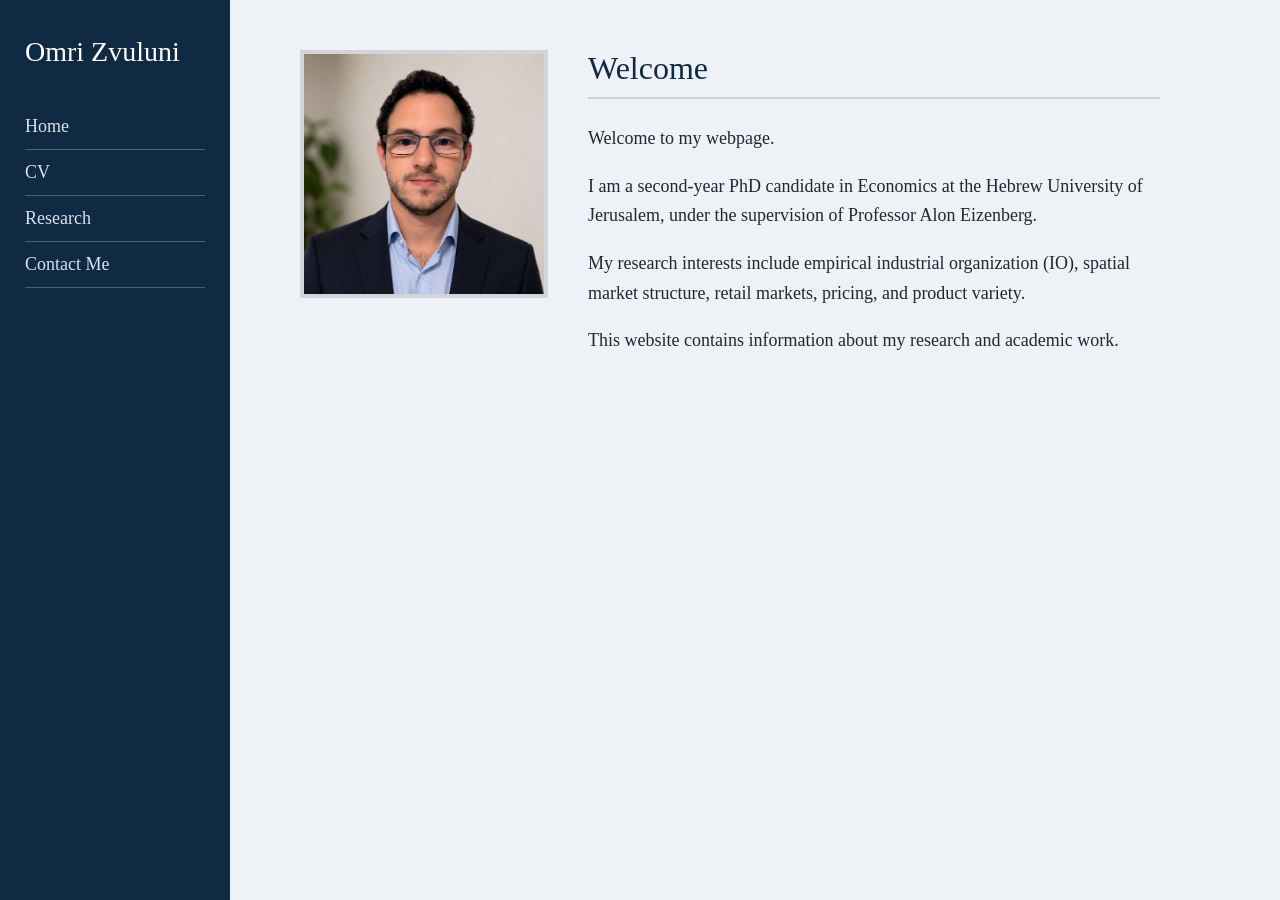
<file: index.html>
<!DOCTYPE html>
<html>
<head>
  <meta charset="UTF-8">
  <title>Omri Zvuluni</title>
  <link rel="stylesheet" href="style.css">
</head>

<body>

  <div class="page">

    <aside class="sidebar">
      <h1>Omri Zvuluni</h1>

      <nav>
  <a href="index.html">Home</a>
  <a href="cv.html">CV</a>
  <a href="research.html">Research</a>
  <a href="contact.html">Contact Me</a>
</nav>
    </aside>

    <main class="content">

      <div class="home-layout">

        <div class="photo-box">
          <img src="profile.jpg" alt="Omri Zvuluni">
        </div>

        <div class="intro">
  <h2>Welcome</h2>

  <p>
    Welcome to my webpage.
  </p>

  <p>
    I am a second-year PhD candidate in Economics at the Hebrew University of Jerusalem,
    under the supervision of Professor Alon Eizenberg.
  </p>

  <p>
    My research interests include empirical industrial organization (IO), spatial market structure,
    retail markets, pricing, and product variety.
  </p>

  <p>
    This website contains information about my research and academic work.
  </p>
</div>

      </div>

    </main>

  </div>

</body>
</html>
</file>
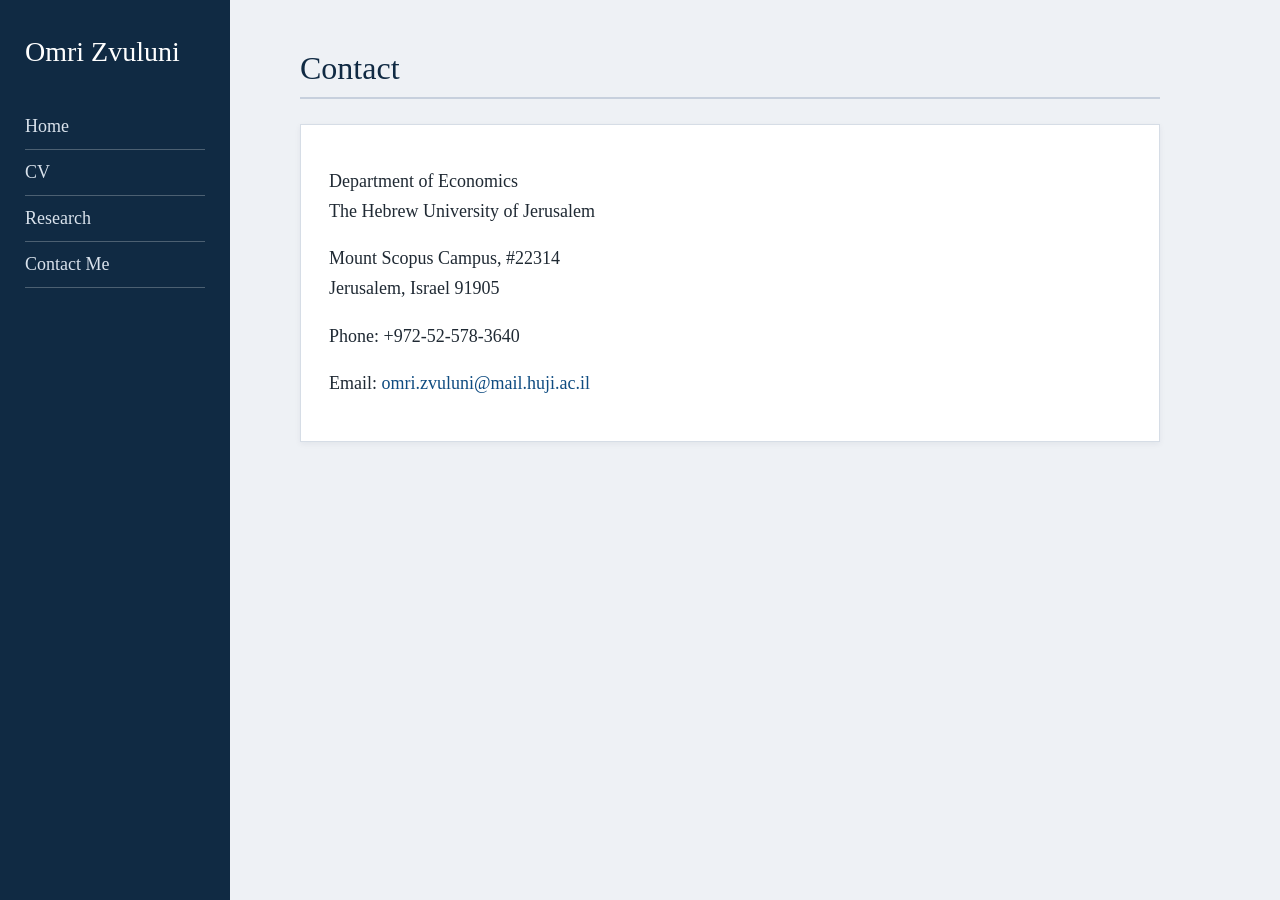
<file: contact.html>
<!DOCTYPE html>
<html>
<head>
  <meta charset="UTF-8">
  <title>Contact - Omri Zvuluni</title>
  <link rel="stylesheet" href="style.css">
</head>

<body>

<div class="page">

  <aside class="sidebar">
    <h1>Omri Zvuluni</h1>

    <nav>
      <a href="index.html">Home</a>
      <a href="cv.html">CV</a>
      <a href="research.html">Research</a>
      <a href="contact.html">Contact Me</a>
    </nav>
  </aside>

  <main class="content">

  <h2>Contact</h2>

  <div class="section-card">
    <p>
      Department of Economics<br>
      The Hebrew University of Jerusalem
    </p>

    <p>
      Mount Scopus Campus, #22314<br>
      Jerusalem, Israel 91905
    </p>

    <p>
      Phone: +972-52-578-3640
    </p>

    <p>
      Email: <a href="mailto:omri.zvuluni@mail.huji.ac.il">omri.zvuluni@mail.huji.ac.il</a>
    </p>
  </div>

</main>

</div>

</body>
</html>
</file>
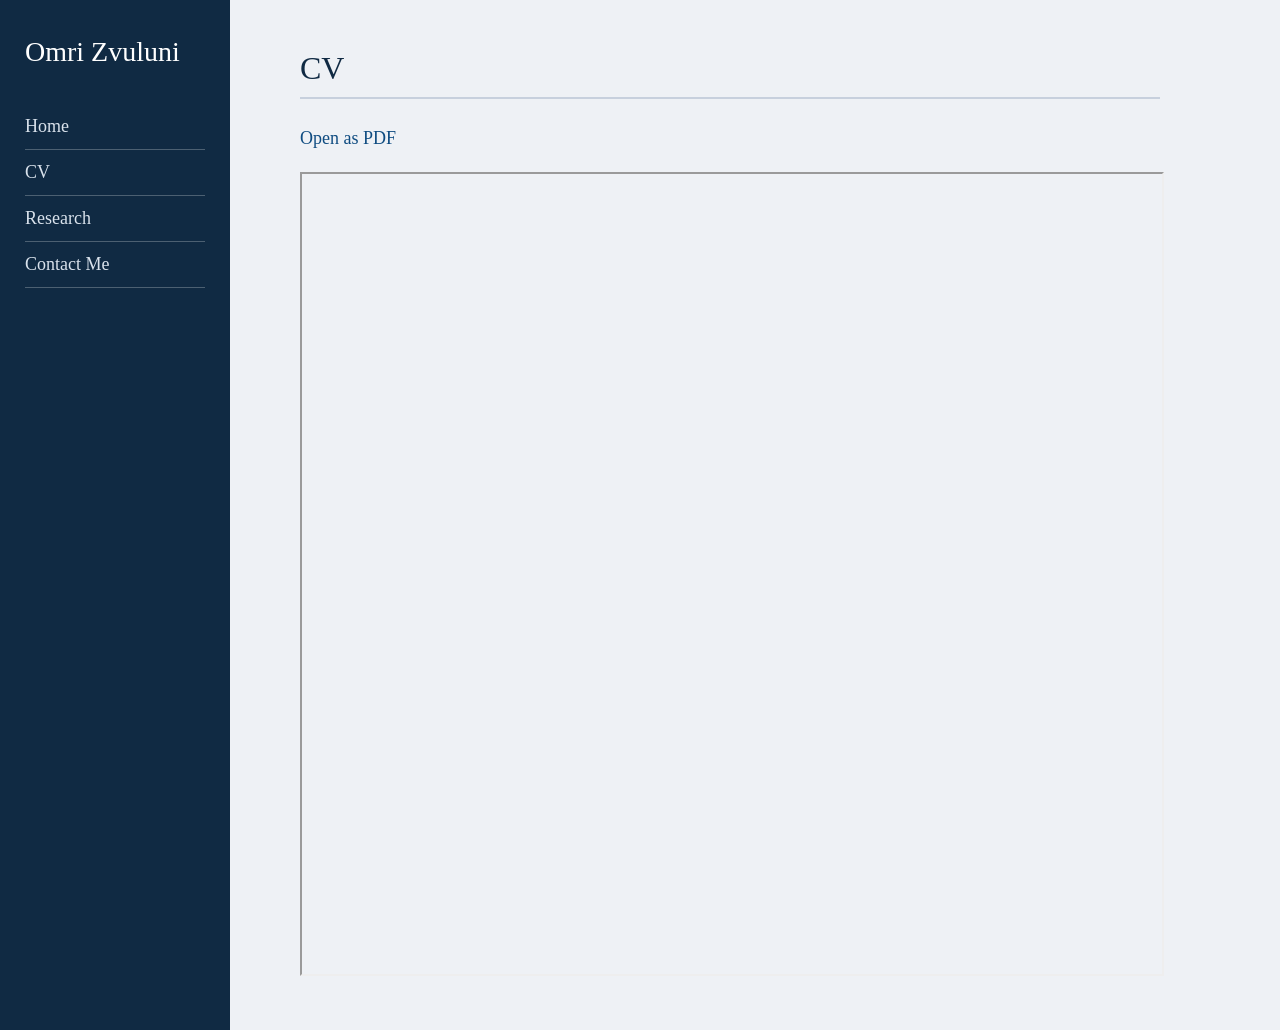
<file: cv.html>
<!DOCTYPE html>
<html>
<head>
  <meta charset="UTF-8">
  <title>CV - Omri Zvuluni</title>
  <link rel="stylesheet" href="style.css">
</head>

<body>

  <div class="page">

    <aside class="sidebar">
      <h1>Omri Zvuluni</h1>

      <nav>
  <a href="index.html">Home</a>
  <a href="cv.html">CV</a>
  <a href="research.html">Research</a>
  <a href="contact.html">Contact Me</a>
</nav>
    </aside>

    <main class="content">

      <h2>CV</h2>

      <p>
        <a href="cv.pdf" target="_blank">Open as PDF</a>
      </p>

      <iframe src="cv.pdf" width="100%" height="800px"></iframe>

    </main>

  </div>

</body>
</html>
</file>
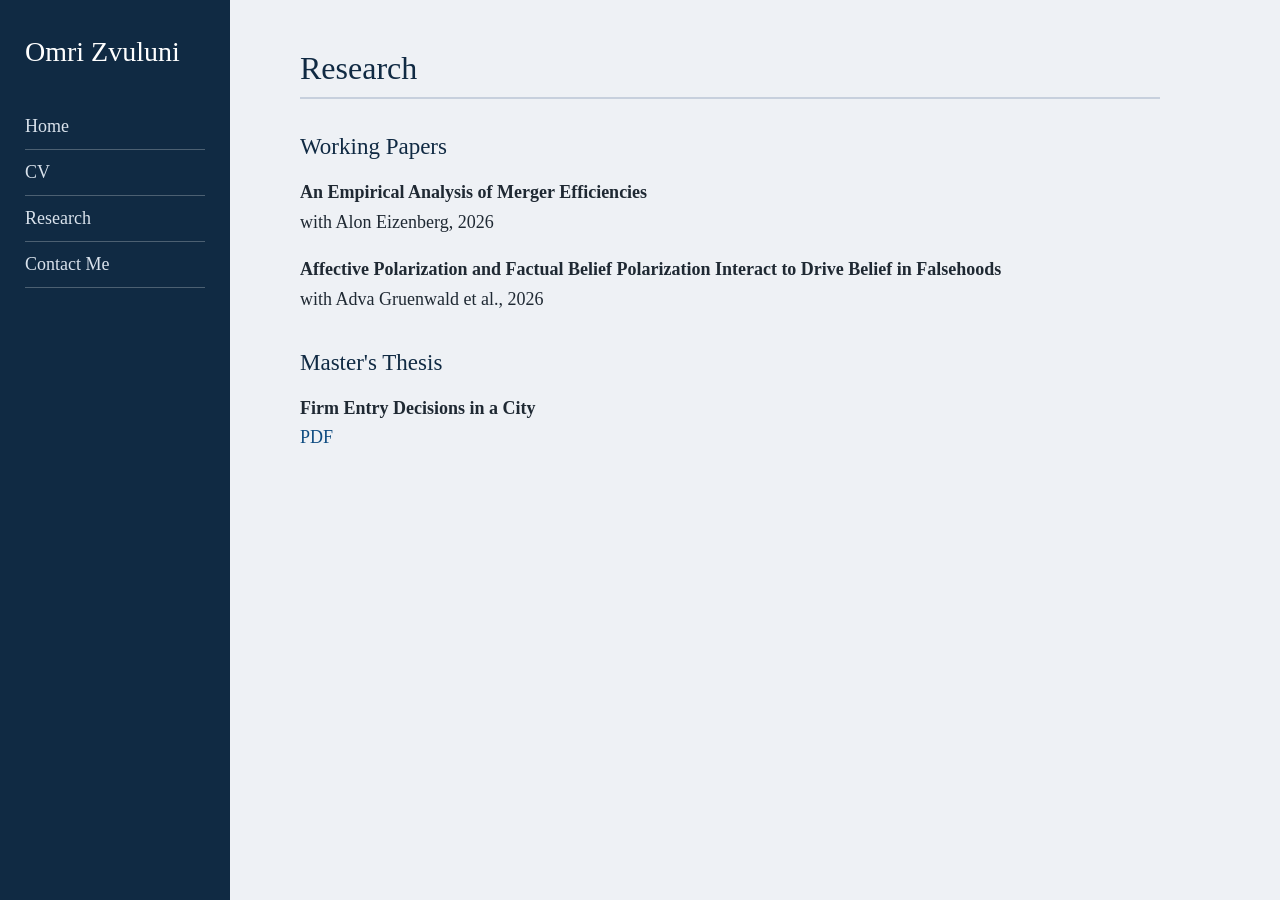
<file: research.html>
<!DOCTYPE html>
<html>
<head>
  <meta charset="UTF-8">
  <title>Research - Omri Zvuluni</title>
  <link rel="stylesheet" href="style.css">
</head>

<body>

<div class="page">

  <aside class="sidebar">
    <h1>Omri Zvuluni</h1>

    <nav>
  <a href="index.html">Home</a>
  <a href="cv.html">CV</a>
  <a href="research.html">Research</a>
  <a href="contact.html">Contact Me</a>
</nav>
  </aside>

  <main class="content">

<h2>Research</h2>

<h3>Working Papers</h3>

<p>
<strong>An Empirical Analysis of Merger Efficiencies</strong><br>
with Alon Eizenberg, 2026
</p>

<p>
<strong>Affective Polarization and Factual Belief Polarization Interact to Drive Belief in Falsehoods</strong><br>
with Adva Gruenwald et al., 2026
</p>

<h3>Master's Thesis</h3>

<p>
<strong>Firm Entry Decisions in a City</strong><br>
<a href="ma_thesis.pdf" target="_blank">PDF</a>
</p>

</main>

</div>

</body>
</html>
</file>
<file: style.css>
html, body {
  margin: 0;
  padding: 0;
  min-height: 100%;
}

body {
  font-family: Georgia, "Times New Roman", serif;
  background: #eef1f5;
  color: #1f2933;
}

.page {
  display: grid;
  grid-template-columns: 230px 1fr;
  min-height: 100vh;
}

/* Sidebar */

.sidebar {
  background: #102a43;
  color: white;
  padding: 35px 25px;
}

.sidebar h1 {
  font-size: 28px;
  font-weight: normal;
  line-height: 1.2;
  margin: 0 0 35px 0;
}

.sidebar nav {
  display: block;
}

.sidebar nav a {
  display: block;
  color: #d9e2ec;
  text-decoration: none;
  font-size: 18px;
  padding: 12px 0;
  border-bottom: 1px solid rgba(255,255,255,0.25);
}

.sidebar nav a:hover {
  color: white;
  background: rgba(255,255,255,0.08);
}

/* Main content */

.content {
  background: #eef1f5;
  padding: 50px 70px;
  box-sizing: border-box;
  max-width: 1000px;
}

.content h2 {
  color: #102a43;
  font-size: 32px;
  font-weight: normal;
  margin-top: 0;
  margin-bottom: 25px;
  border-bottom: 2px solid #c7d0dd;
  padding-bottom: 10px;
}

.content h3 {
  color: #102a43;
  font-size: 23px;
  font-weight: normal;
  margin-top: 35px;
  margin-bottom: 15px;
}

.content p,
.content li {
  font-size: 18px;
  line-height: 1.65;
}

.content ul {
  padding-left: 22px;
}

.content a {
  color: #0f4c81;
  text-decoration: none;
}

.content a:hover {
  text-decoration: underline;
}

/* Home page */

.home-layout {
  display: flex;
  gap: 40px;
  align-items: flex-start;
}

.photo-box img {
  width: 240px;
  border: 4px solid #d1d5db;
}

.intro {
  max-width: 650px;
}

/* Card-style sections */

.section-card {
  background: #ffffff;
  border: 1px solid #d6dde6;
  padding: 24px 28px;
  margin-bottom: 25px;
  box-shadow: 0 2px 6px rgba(15, 42, 67, 0.06);
}

.paper-title {
  font-weight: bold;
  color: #102a43;
}

.small-note {
  color: #52606d;
  font-size: 16px;
}
</file>
